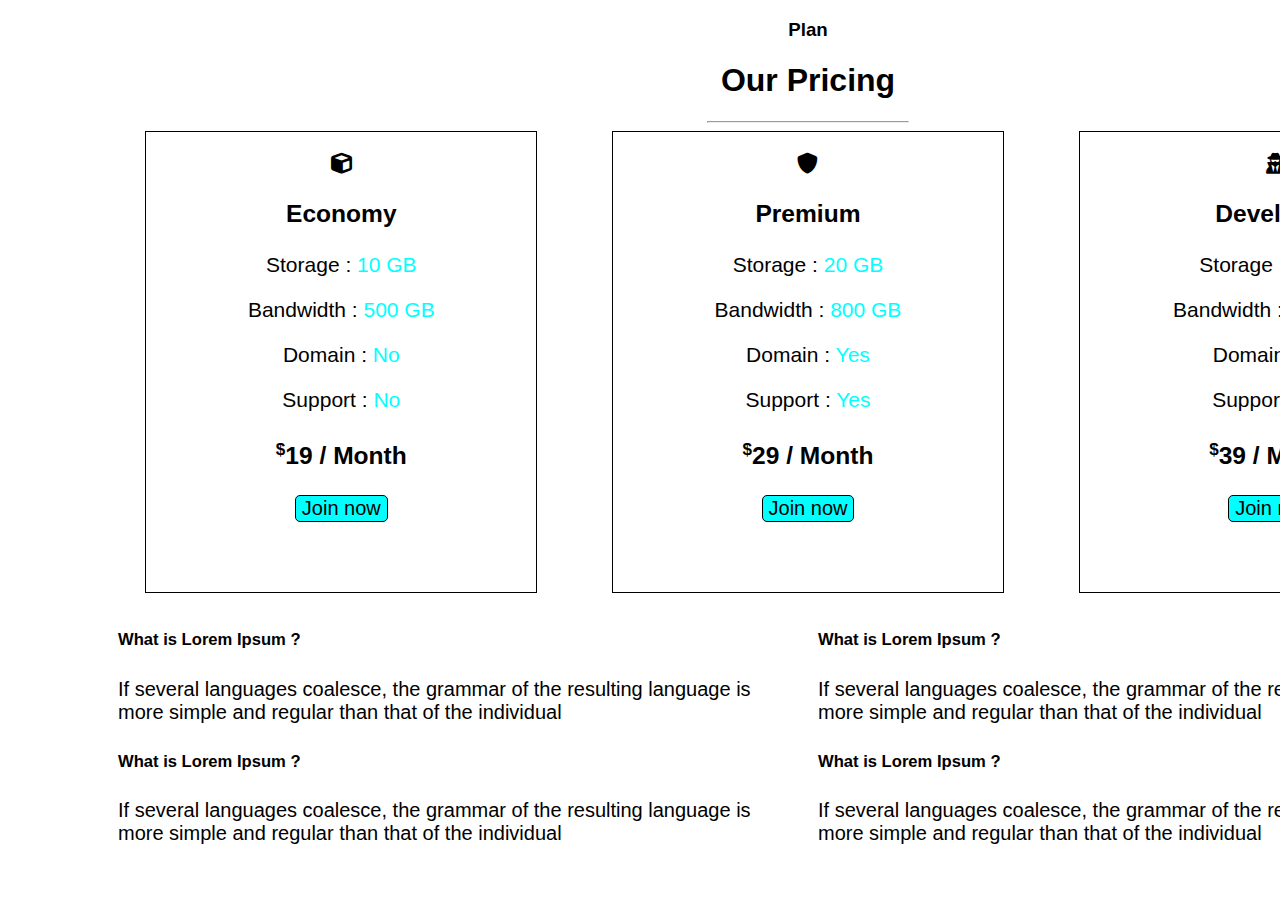
<file: van/Plans.html>
<!DOCTYPE html>
<html lang="en">

<head>
    <meta charset="UTF-8">
    <meta name="viewport" content="width=device-width, initial-scale=1.0">
    <title>Document</title>
    <link rel="stylesheet" href="index.css">
    <link rel="stylesheet" href="https://cdnjs.cloudflare.com/ajax/libs/font-awesome/6.4.2/css/all.min.css" />


</head>

<body>
    <!-- start plans -->
    <div class="container">
        <h3>Plan</h3>
        <h1>Our Pricing</h1>
        <hr>
        <div class="card">
            <!-- start economy -->
            <div class="card-body">
                <i class="fa-solid fa-cube"></i>
                <h3>Economy</h3>
                <div class="info">
                    <p>Storage : <span class="text">10 GB</span></p>
                    <p>Bandwidth : <span class="text">500 GB</span></p>
                    <p>Domain : <span class="text">No</span></p>
                    <p>Support : <span class="text">No</span></p>
                </div>
                <div class="price">
                    <h3>
                        <sup><small>$</small></sup>19 / <span>Month</span>
                    </h3>
                    <div class="join">
                        <button type="button">Join now</button>
                    </div>
                </div>
            </div>
            <!-- end economy -->

            <!-- start premium -->
            <div class="card-body">
                <i class="fa-solid fa-shield"></i>
                <h3>Premium</h3>
                <div class="info">
                    <p>Storage : <span class="text">20 GB</span></p>
                    <p>Bandwidth : <span class="text">800 GB</span></p>
                    <p>Domain : <span class="text">Yes</span></p>
                    <p>Support : <span class="text">Yes</span></p>
                </div>
                <div class="price">
                    <h3>
                        <sup><small>$</small></sup>29 / <span>Month</span>
                    </h3>
                    <div class="join">
                        <button type="button">Join now</button>
                    </div>
                </div>
            </div>
            <!-- end premium -->

            <!-- start developer -->
            <div class="card-body">
                <i class="fa-solid fa-user-secret"></i>
                <h3>Developer</h3>
                <div class="info">
                    <p>Storage : <span class="text">30 GB</span></p>
                    <p>Bandwidth : <span class="text">Unlimited</span></p>
                    <p>Domain : <span class="text">Yes</span></p>
                    <p>Support : <span class="text">Yes</span></p>
                </div>
                <div class="price">
                    <h3>
                        <sup><small>$</small></sup>39 / <span>Month</span>
                    </h3>
                    <div class="join">
                        <button type="button">Join now</button>
                    </div>
                </div>
            </div>
        </div>
        <!-- end developer -->

        <!-- start fag -->
        <div class="text">
            <div class="text_1">
                <div class="text-body">
                    <h5>What is Lorem Ipsum ?</h5>
                    <p>If several languages coalesce, the grammar of the resulting
                        language is more simple and regular than that of the individual</p>
                </div>
                <div class="text-body">
                    <h5>What is Lorem Ipsum ?</h5>
                    <p>If several languages coalesce, the grammar of the resulting
                        language is more simple and regular than that of the individual</p>
                </div>
            </div>
            <div class="text_1">
                <div class="text-body">
                    <h5>What is Lorem Ipsum ?</h5>
                    <p>If several languages coalesce, the grammar of the resulting
                        language is more simple and regular than that of the individual</p>
                </div>
                <div class="text-body">
                    <h5>What is Lorem Ipsum ?</h5>
                    <p>If several languages coalesce, the grammar of the resulting
                        language is more simple and regular than that of the individual</p>
                </div>
            </div>
        </div>

    </div>
    </div>
</body>

</html>
</file>
<file: van/index.css>
.container {

    width: 1400px;
    text-align: center;
    padding-left: 100px;
    font-family: 'Nunito Sans', sans-serif;

}

.container>hr {
    width: 200px;
}

.card {
    display: flex;
    justify-content: space-around;
}

.card>.card-body {
    width: 350px;
    border: 1px solid black;
    font-size: 21px;
    height: 420px;
    padding: 20px;


}

.card>.card-body>.price>.join>button {
    background-color: aqua;
    border: 1px solid black;
    border-radius: 5px;
    font-size: 20px;

}

.container>.text {
    width: 1400px;
    height: 300px;
    display: flex;


}

.container>.text>.text_1 {
    text-align: left;
    padding: 10px;
    font-size: 20px;
}

.container>.card>.card-body>.info>p>span {
    color: aqua;
}
</file>
